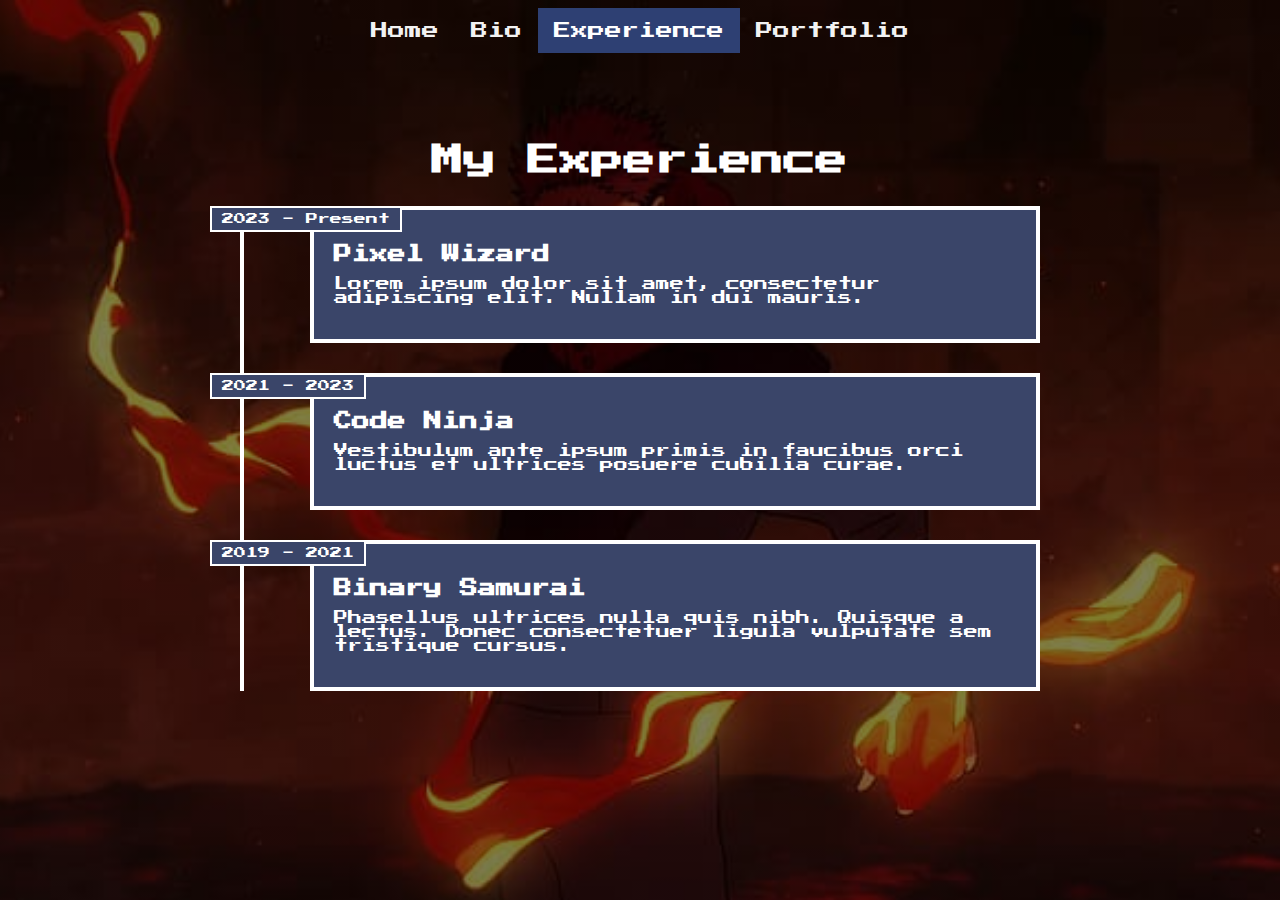
<file: experience.html>
<!DOCTYPE html>
<html lang="en" class="experience">
  <head>
    <meta charset="UTF-8" />
    <meta name="viewport" content="width=device-width, initial-scale=1.0" />
    <link rel="stylesheet" href="styles.css" />
    <title>Experience</title>
  </head>
  <body>
    <nav>
      <div class="nav-items">
        <a href="/">Home</a>
        <a href="bio.html">Bio</a>
        <a class="active" href="experience.html">Experience</a>
        <a href="portfolio.html">Portfolio</a>
      </div>
    </nav>

    <div class="experience-container">
      <h1>My Experience</h1>
      <div class="experience-timeline">
        <div class="experience-item">
          <div class="experience-date">2023 - Present</div>
          <div class="experience-content">
            <h2>Pixel Wizard</h2>
            <p>
              Lorem ipsum dolor sit amet, consectetur adipiscing elit. Nullam in
              dui mauris.
            </p>
          </div>
        </div>
        <div class="experience-item">
          <div class="experience-date">2021 - 2023</div>
          <div class="experience-content">
            <h2>Code Ninja</h2>
            <p>
              Vestibulum ante ipsum primis in faucibus orci luctus et ultrices
              posuere cubilia curae.
            </p>
          </div>
        </div>
        <div class="experience-item">
          <div class="experience-date">2019 - 2021</div>
          <div class="experience-content">
            <h2>Binary Samurai</h2>
            <p>
              Phasellus ultrices nulla quis nibh. Quisque a lectus. Donec
              consectetuer ligula vulputate sem tristique cursus.
            </p>
          </div>
        </div>
      </div>
    </div>
  </body>
</html>
</file>
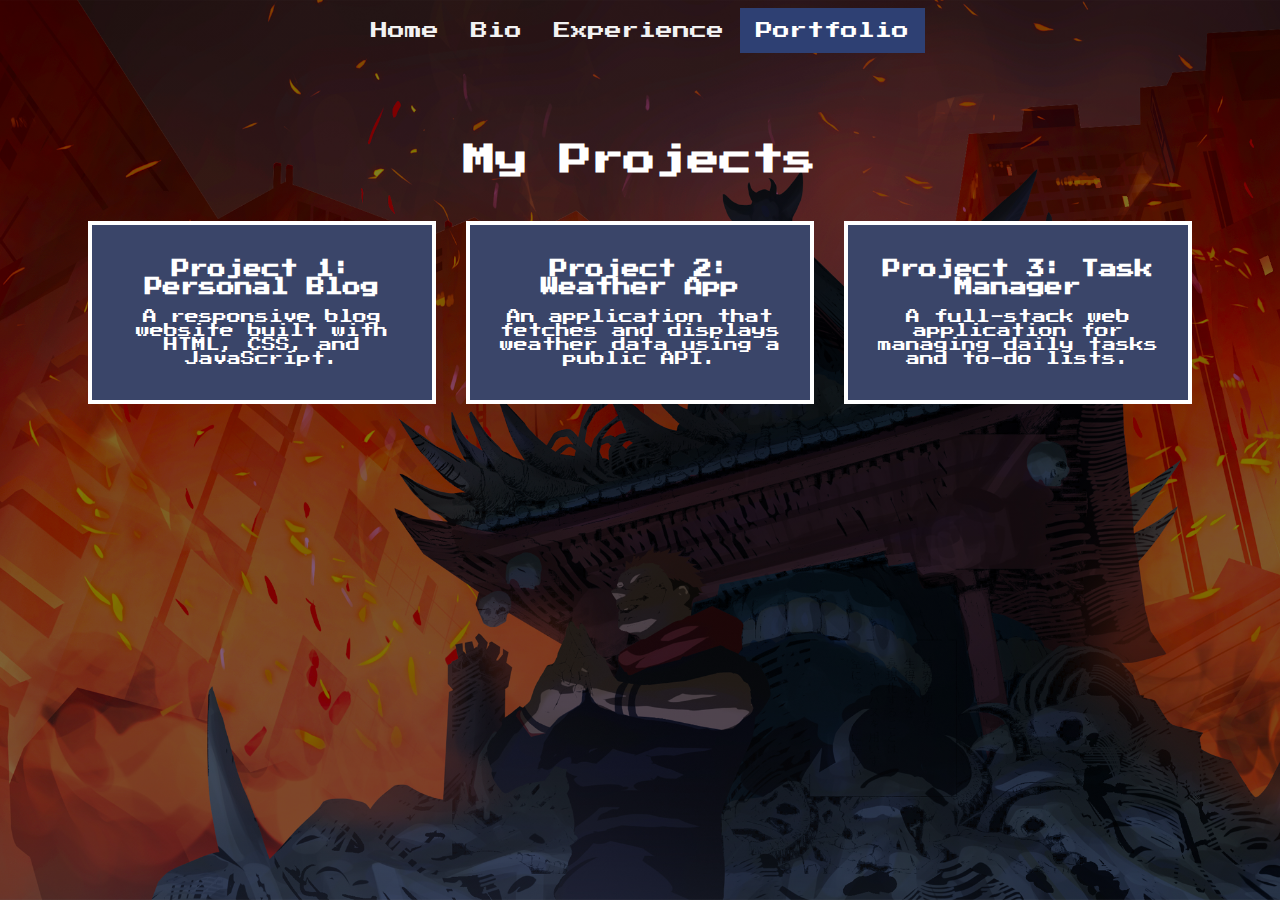
<file: portfolio.html>
<!DOCTYPE html>
<html lang="en">
  <head>
    <meta charset="UTF-8" />
    <meta name="viewport" content="width=device-width, initial-scale=1.0" />
    <link rel="stylesheet" href="styles.css" />
    <title>Portfolio</title>
  </head>
  <body>
    <nav>
      <div class="nav-items">
        <a href="/">Home</a>
        <a href="bio.html">Bio</a>
        <a href="experience.html">Experience</a>
        <a class="active" href="portfolio.html">Portfolio</a>
      </div>
    </nav>

    <div class="portfolio-container">
      <h1>My Projects</h1>
      <div class="project">
        <h2>Project 1: Personal Blog</h2>
        <p>A responsive blog website built with HTML, CSS, and JavaScript.</p>
      </div>
      <div class="project">
        <h2>Project 2: Weather App</h2>
        <p>
          An application that fetches and displays weather data using a public
          API.
        </p>
      </div>
      <div class="project">
        <h2>Project 3: Task Manager</h2>
        <p>
          A full-stack web application for managing daily tasks and to-do lists.
        </p>
      </div>
    </div>
  </body>
</html>
</file>
<file: styles.css>
@import url('https://fonts.googleapis.com/css2?family=Press+Start+2P&display=swap');

html {
  height: 100%;
  background-image: linear-gradient(rgba(0, 0, 0, 0.5), rgba(0, 0, 0, 0.5)),
    url('1341239.jpeg');
  background-position: center;
  background-repeat: no-repeat;
  background-size: cover;
  position: relative;
  overflow: hidden;
  margin: auto;
  font-family: 'Press Start 2P', cursive;
}

html.bio {
  height: 100%;
  background-image: linear-gradient(rgba(0, 0, 0, 0.5), rgba(0, 0, 0, 0.5)),
    url('arrow.png');
  background-position: center;
  background-repeat: no-repeat;
  background-size: cover;
  position: relative;
  overflow: hidden;
  margin: auto;
  font-family: 'Press Start 2P', cursive;
}

html.experience {
  height: 100%;
  background-image: linear-gradient(rgba(0, 0, 0, 0.5), rgba(0, 0, 0, 0.5)),
    url('sukuna1.jpg');
  background-position: center;
  background-repeat: no-repeat;
  background-size: cover;
  position: relative;
  overflow: hidden;
  margin: auto;
  font-family: 'Press Start 2P', cursive;
}

.nav-items {
  overflow: hidden;
  background-color: transparent;
  width: 100%;
  display: flex;
  justify-content: center;
}
.nav-items a {
  float: left;
  color: #f2f2f2;
  text-align: center;
  padding: 14px 16px;
  text-decoration: none;
  font-size: 17px;
}
/* Change the color of links on hover */
.nav-items a:hover {
  background-color: #ddd;
  color: black;
}

/* Add a color to the active/current link */
.nav-items a.active {
  background-color: #2e4073;
  color: white;
}

.hero-text {
  text-align: center;
  position: absolute;
  top: 40%;
  left: 50%;
  transform: translate(-50%, -50%);
  color: white;
}

.hero-text button {
  background-color: #3a4569;
  border: none;
  color: white;
  padding: 15px 32px;
  text-align: center;
  text-decoration: none;
  display: inline-block;
  font-size: 16px;
  margin: 4px 2px;
  cursor: pointer;
  transition: background-color 0.3s ease;
  font-family: 'Press Start 2P', cursive;
}

.hero-text button:hover {
  background-color: #a0a0a0; 
}

.page-body {
  padding: 70px 0;
  margin: auto;
  text-align: center;
  color: white;
}
.linkage {
  font-family: 'Press Start 2P', cursive;
  margin-top: 40px;
  text-align: center;
  display: flex;
  justify-content: center;
}

.linkage .link-item {
  display: flex;
  justify-content: center;
  flex-direction: column;
  align-items: center;
  text-decoration: none;
  font-weight: 400;
  color: #ffffff;
  padding: 20px;
  margin: 0 10px;
}

.pixel-button {
  background-color: #3a4569;
  border: 4px solid #ffffff;
  padding: 10px;
  transition: all 0.3s ease;
}

.pixel-button:hover {
  background-color: #a0a0a0; 
  transform: scale(1.05);
}
 
.linkage .label {
  font-size: 12px;
}

.portfolio-container {
  max-width: 1200px;
  margin: 50px auto;
  padding: 20px;
  text-align: center;
  color: white;
  display: flex;
  flex-wrap: wrap;
  justify-content: center;
}

.portfolio-container h1 {
  width: 100%;
  margin-bottom: 30px;
}

.project {
  background-color: #3a4569;
  border: 4px solid #ffffff;
  padding: 20px;
  margin: 15px;
  width: 300px;
  transition: all 0.3s ease;
  image-rendering: pixelated;
}

.project:hover {
  background-color: #a0a0a0; 
  transform: scale(1.05);
}

.project h2 {
  margin-bottom: 10px;
  font-size: 18px;
}

.project p {
  font-size: 14px;
}

.experience-container {
  max-width: 800px;
  margin: 50px auto;
  padding: 20px;
  color: white;
}

.experience-container h1 {
  text-align: center;
  margin-bottom: 30px;
}

.experience-timeline {
  position: relative;
  padding-left: 50px;
}

.experience-timeline::before {
  content: '';
  position: absolute;
  left: 0;
  top: 0;
  bottom: 0;
  width: 4px;
  background: #ffffff;
}

.experience-item {
  margin-bottom: 30px;
  position: relative;
}

.experience-date {
  position: absolute;
  left: -80px;
  top: 0;
  background: #3a4569;
  padding: 5px 10px;
  font-size: 12px;
  border: 2px solid #ffffff;
}

.experience-content {
  background: #3a4569;
  padding: 20px;
  border: 4px solid #ffffff;
  margin-left: 20px;
  transition: all 0.3s ease;
}

.experience-content:hover {
  background-color: #a0a0a0;
  transform: scale(1.02);
}

.experience-content h2 {
  margin-bottom: 10px;
  font-size: 18px;
}

.experience-content p {
  font-size: 14px;
}
</file>
